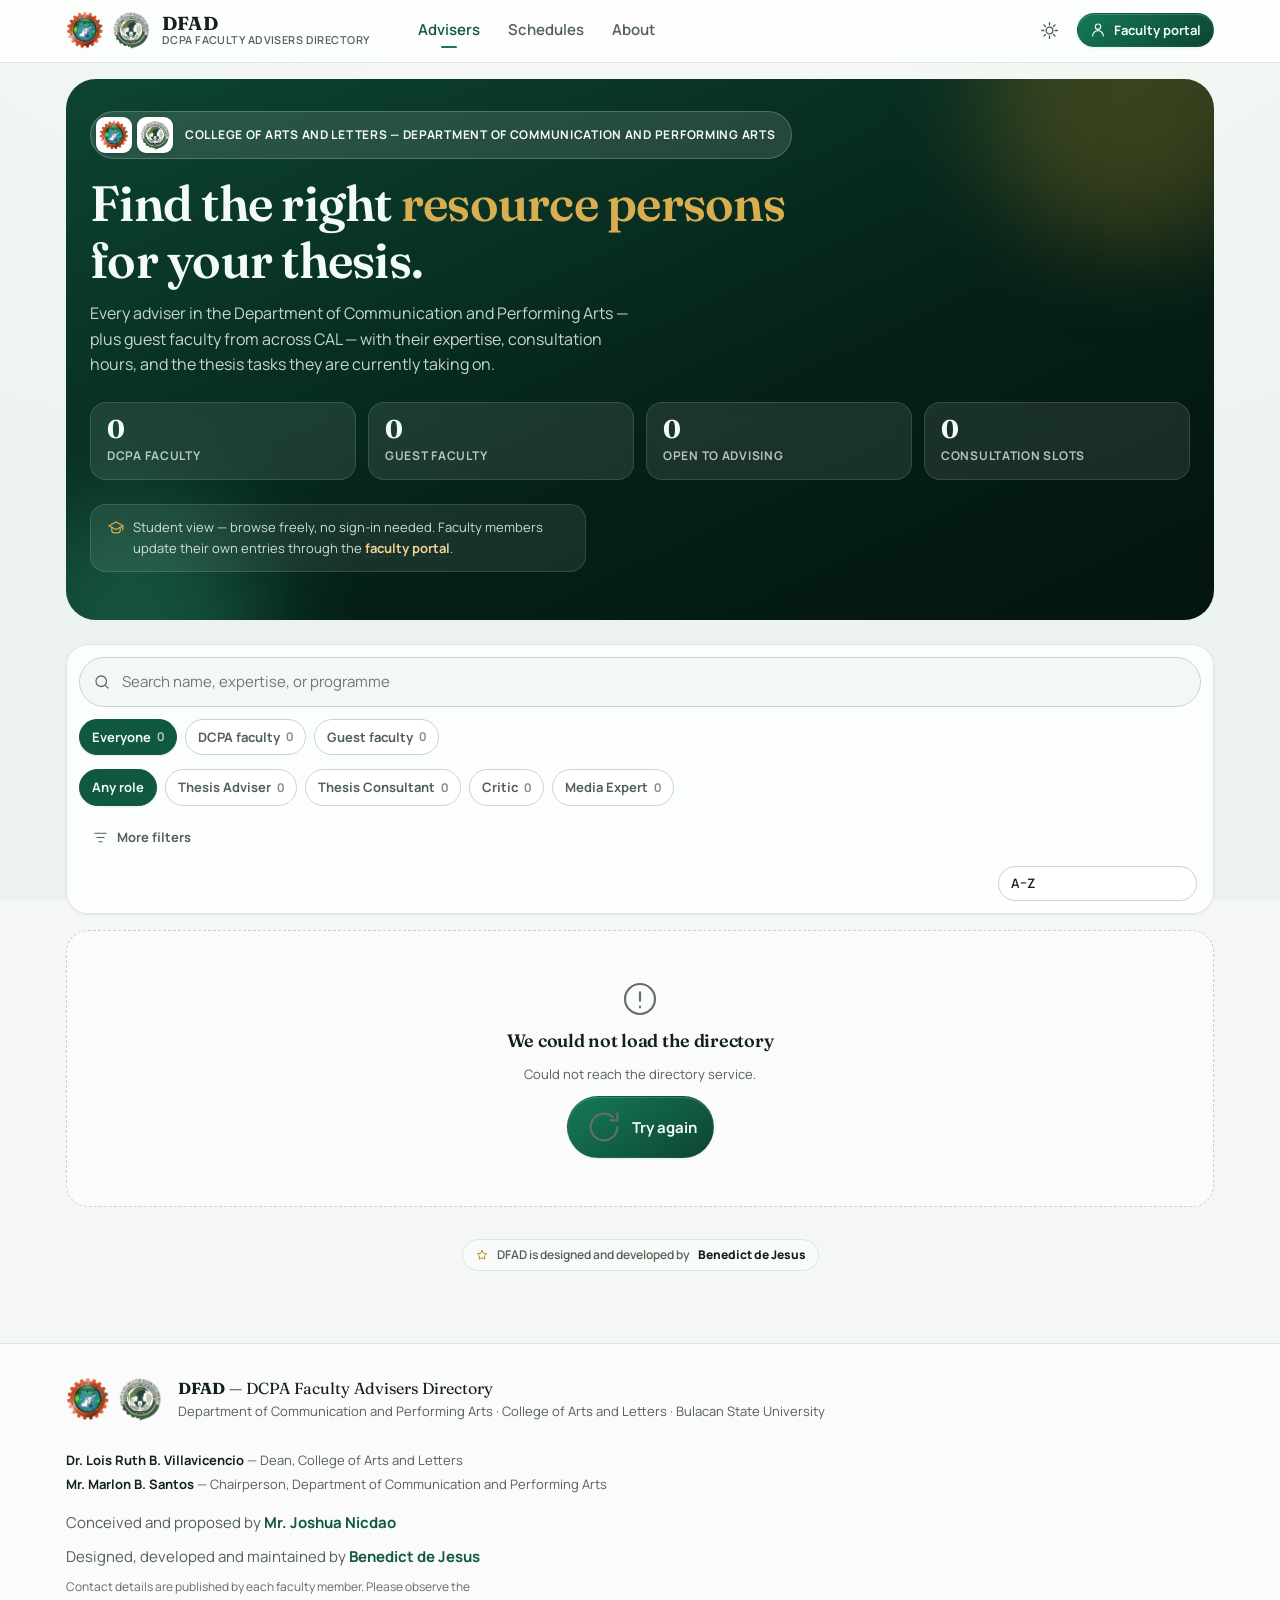
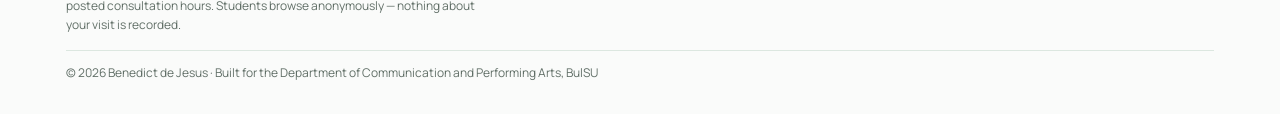
<file: index.html>
<!doctype html>
<html lang="en" data-theme="auto">
<head>
<meta charset="utf-8">
<meta name="viewport" content="width=device-width, initial-scale=1, viewport-fit=cover">
<title>DFAD — DCPA Faculty Advisers Directory | BulSU College of Arts and Letters</title>
<meta name="description" content="Find faculty advisers, consultants, critics and media experts of the Department of Communication and Performing Arts at Bulacan State University — expertise, consultation schedules and availability. Developed by Benedict de Jesus.">

<!-- Authorship -->
<meta name="author" content="Benedict de Jesus">
<meta name="creator" content="Benedict de Jesus">
<meta name="designer" content="Benedict de Jesus">
<meta name="copyright" content="Benedict de Jesus">
<link rel="author" href="humans.txt">

<meta name="color-scheme" content="light dark">
<meta name="theme-color" content="#10593f" media="(prefers-color-scheme: light)">
<meta name="theme-color" content="#0a1310" media="(prefers-color-scheme: dark)">

<meta property="og:title" content="DFAD — DCPA Faculty Advisers Directory">
<meta property="og:description" content="Faculty advisers, consultants, critics and media experts of the Department of Communication and Performing Arts, BulSU College of Arts and Letters. Developed by Benedict de Jesus.">
<meta property="og:type" content="website">
<meta property="article:author" content="Benedict de Jesus">

<!-- The SVG monogram stays the tab icon: at 16px an institutional seal is
     unreadable, while the DCPA seal is used wherever there is room for it. -->
<link rel="icon" href="assets/img/favicon.svg" type="image/svg+xml">
<link rel="icon" href="assets/img/dcpa-logo.png" type="image/png" sizes="192x192">
<link rel="apple-touch-icon" href="assets/img/dcpa-logo.png">
<link rel="manifest" href="manifest.webmanifest">

<link rel="preconnect" href="https://fonts.googleapis.com">
<link rel="preconnect" href="https://fonts.gstatic.com" crossorigin>
<link rel="stylesheet" href="https://fonts.googleapis.com/css2?family=Fraunces:opsz,wght@9..144,500;9..144,700&family=Manrope:wght@400;500;600;700;800&display=swap">

<link rel="stylesheet" href="assets/css/tokens.css">
<link rel="stylesheet" href="assets/css/layout.css">
<link rel="stylesheet" href="assets/css/components.css">

<script type="application/ld+json">
{
  "@context": "https://schema.org",
  "@type": "WebSite",
  "name": "DFAD — DCPA Faculty Advisers Directory",
  "description": "Directory of faculty advisers, consultants, critics and media experts of the Department of Communication and Performing Arts, College of Arts and Letters, Bulacan State University.",
  "author": {
    "@type": "Person",
    "name": "Benedict de Jesus",
    "jobTitle": "Developer and Administrator"
  },
  "creator": { "@type": "Person", "name": "Benedict de Jesus" },
  "publisher": {
    "@type": "CollegeOrUniversity",
    "name": "Bulacan State University",
    "department": {
      "@type": "Organization",
      "name": "Department of Communication and Performing Arts, College of Arts and Letters"
    }
  }
}
</script>

<script>
  // Applied before first paint so the page never flashes the wrong theme.
  (function () {
    try {
      var saved = localStorage.getItem('dad:theme');
      if (saved === 'light' || saved === 'dark') {
        document.documentElement.dataset.theme = saved;
      }
    } catch (e) {}
  })();
</script>
</head>

<body>
<!--
  DFAD — DCPA Faculty Advisers Directory
  Department of Communication and Performing Arts
  College of Arts and Letters, Bulacan State University

  Designed, built and maintained by Benedict de Jesus.
-->
<a class="skip-link" href="#main">Skip to content</a>

<div class="app-frame">

  <header class="topbar" id="topbar">
    <div class="topbar__inner">
      <a class="brand" href="#/" aria-label="DFAD — DCPA Faculty Advisers Directory, home">
        <span class="seals brand__seals">
          <span class="seal seal--adaptive brand__seal-cal">
            <img src="assets/img/cal-logo.png" width="192" height="191"
                 alt="Seal of the College of Arts and Letters, Bulacan State University">
          </span>
          <span class="seal seal--adaptive">
            <img src="assets/img/dcpa-logo.png" width="192" height="192"
                 alt="Seal of the Department of Communication and Performing Arts">
          </span>
        </span>
        <span class="brand__text">
          <strong>DFAD</strong>
          <small>DCPA Faculty Advisers Directory</small>
        </span>
      </a>

      <nav class="topnav" aria-label="Primary">
        <a href="#/" data-nav="home">Advisers</a>
        <a href="#/schedules" data-nav="schedules">Schedules</a>
        <a href="#/about" data-nav="about">About</a>
      </nav>

      <div class="topbar__actions">
        <button class="icon-btn" id="themeToggle" type="button"
                aria-label="Switch colour theme" title="Switch colour theme">
          <svg class="icon-sun" viewBox="0 0 24 24" aria-hidden="true"><circle cx="12" cy="12" r="4.2"></circle><g class="rays"><path d="M12 2v3M12 19v3M2 12h3M19 12h3M4.9 4.9 7 7M17 17l2.1 2.1M19.1 4.9 17 7M7 17l-2.1 2.1"></path></g></svg>
          <svg class="icon-moon" viewBox="0 0 24 24" aria-hidden="true"><path d="M20 14.5A8.5 8.5 0 0 1 9.5 4a8.5 8.5 0 1 0 10.5 10.5z"></path></svg>
        </button>
        <a class="btn btn--primary btn--sm topbar__portal" href="#/portal" data-nav="portal">
          <svg viewBox="0 0 24 24" aria-hidden="true" class="btn__icon"><path d="M12 3a4 4 0 1 1 0 8 4 4 0 0 1 0-8Z"></path><path d="M4 21a8 8 0 0 1 16 0"></path></svg>
          Faculty portal
        </a>
      </div>
    </div>
    <div class="topbar__progress" id="progress" aria-hidden="true"></div>
  </header>

  <main id="main" class="main" tabindex="-1">
    <div id="view" class="view"></div>
  </main>

  <footer class="footer">
    <div class="footer__inner">
      <div class="footer__lockup">
        <span class="seals">
          <span class="seal seal--adaptive" style="--seal:44px">
            <img src="assets/img/cal-logo.png" width="192" height="191" loading="lazy"
                 alt="Seal of the College of Arts and Letters, Bulacan State University">
          </span>
          <span class="seal seal--adaptive" style="--seal:44px">
            <img src="assets/img/dcpa-logo.png" width="192" height="192" loading="lazy"
                 alt="Seal of the Department of Communication and Performing Arts">
          </span>
        </span>
        <div>
          <p class="footer__brand"><strong>DFAD</strong> — DCPA Faculty Advisers Directory</p>
          <p class="footer__meta" id="footerMeta">
            Department of Communication and Performing Arts · College of Arts and Letters ·
            Bulacan State University
          </p>
        </div>
      </div>

      <p class="footer__leadership" id="footerLeadership">
        <span><b data-dean>Dr. Lois Ruth B. Villavicencio</b> — Dean, College of Arts and Letters</span>
        <span><b data-chair>Mr. Marlon B. Santos</b> — Chairperson, Department of Communication and Performing Arts</span>
      </p>

      <p class="footer__author">
        Conceived and proposed by
        <a href="#/about"><strong data-proponent>Mr. Joshua Nicdao</strong></a>
      </p>
      <p class="footer__author">
        Designed, developed and maintained by
        <a href="#/about"><strong data-author>Benedict de Jesus</strong></a>
      </p>
      <p class="footer__legal">
        Contact details are published by each faculty member. Please observe the
        posted consultation hours. Students browse anonymously — nothing about
        your visit is recorded.
      </p>
      <p class="footer__copyright">
        &copy; <span id="footerYear">2026</span> <span data-author>Benedict de Jesus</span> ·
        Built for the Department of Communication and Performing Arts, BulSU
      </p>
    </div>
  </footer>

  <nav class="tabbar" aria-label="Primary (mobile)">
    <a href="#/" data-nav="home">
      <svg viewBox="0 0 24 24" aria-hidden="true"><path d="M4 6h16M4 12h16M4 18h10"></path></svg>
      <span>Advisers</span>
    </a>
    <a href="#/schedules" data-nav="schedules">
      <svg viewBox="0 0 24 24" aria-hidden="true"><rect x="3" y="5" width="18" height="16" rx="3"></rect><path d="M3 10h18M8 3v4M16 3v4"></path></svg>
      <span>Schedules</span>
    </a>
    <a href="#/portal" data-nav="portal">
      <svg viewBox="0 0 24 24" aria-hidden="true"><circle cx="12" cy="8" r="3.6"></circle><path d="M5 20a7 7 0 0 1 14 0"></path></svg>
      <span>Portal</span>
    </a>
    <a href="#/about" data-nav="about">
      <svg viewBox="0 0 24 24" aria-hidden="true"><circle cx="12" cy="12" r="9"></circle><path d="M12 11v5M12 7.6v.6"></path></svg>
      <span>About</span>
    </a>
  </nav>

</div>

<div id="sheetHost"></div>
<div id="toastHost" class="toast-host" role="status" aria-live="polite" aria-atomic="false"></div>

<script type="module" src="assets/js/app.js"></script>
<noscript>
  <div class="noscript">
    DFAD needs JavaScript to load the faculty advisers' directory. Please enable it, or
    contact the department office for a printed copy of consultation hours.
    <p style="margin-top:12px">A project by Benedict de Jesus.</p>
  </div>
</noscript>
</body>
</html>
</file>
<file: assets/css/tokens.css>
/* ==========================================================================
   DFAD — DCPA Faculty Advisers Directory
   Design tokens.

   Built and developed by Benedict de Jesus.

   Palette: College of Arts and Letters green with a gold accent, on warm
   neutrals. To rebrand, change --brand-* and --accent-* only; every surface,
   border, badge and dark-mode value derives from them.
   ========================================================================== */

:root {
  color-scheme: light;

  /* --- brand: CAL green ------------------------------------------------ */
  --brand-900: #052018;
  --brand-800: #0a3325;
  --brand-700: #0d4531;
  --brand-600: #10593f;
  --brand-500: #157a56;
  --brand-400: #2f9c74;
  --brand-300: #6fbf9c;
  --brand-200: #c2e3d5;
  --brand-100: #ecf6f1;

  /* --- accent: academic gold ------------------------------------------- */
  --accent-700: #7d5a10;
  --accent-600: #9c7118;
  --accent-500: #bd8d24;
  --accent-400: #d9ae51;
  --accent-200: #f1e2ba;
  --accent-100: #faf4e5;

  /* --- semantic surfaces ----------------------------------------------- */
  --bg: #f4f7f4;
  --bg-tint: radial-gradient(120% 80% at 50% -10%, #f7fbf8 0%, #eff5f1 55%, #ecf2ee 100%);
  --surface: #ffffff;
  --surface-2: #f9fbf9;
  --surface-3: #eef3ef;
  --surface-inset: #f4f8f5;
  --overlay: rgba(6, 30, 22, .48);

  --line: #dce7e0;
  --line-strong: #c5d5cb;

  --text: #12211b;
  --text-muted: #526158;
  /* Not lighter than this: --text-faint carries the mobile tab-bar labels and
     the footer small print, so it must clear 4.5:1 on both --surface and --bg. */
  --text-faint: #616f67;
  --text-on-brand: #f2fbf6;

  /* Brand colour when it is used as *text* rather than as a fill. It has to
     satisfy contrast against light and dark surfaces, which the fill colours
     cannot — a green dark enough to sit behind white text is unreadable as
     text on a dark card. */
  --brand-ink: var(--brand-600);
  --accent-ink: var(--accent-700);

  /* --- status ---------------------------------------------------------- */
  --ok-bg: #e4f4ea;      --ok-fg: #1b6b3c;      --ok-line: #b5e0c6;
  --warn-bg: #fdf2dd;    --warn-fg: #8a5c09;    --warn-line: #f0d9a8;
  --stop-bg: #fbe9e9;    --stop-fg: #a52a2a;    --stop-line: #ecc9c9;
  --info-bg: #e7eff9;    --info-fg: #27548c;    --info-line: #c4d6ee;

  /* --- elevation -------------------------------------------------------- */
  --shadow-1: 0 1px 2px rgba(10, 45, 33, .05), 0 1px 3px rgba(10, 45, 33, .04);
  --shadow-2: 0 2px 4px rgba(10, 45, 33, .05), 0 8px 20px -6px rgba(10, 45, 33, .13);
  --shadow-3: 0 4px 10px rgba(10, 45, 33, .07), 0 24px 48px -12px rgba(10, 45, 33, .22);
  --ring: 0 0 0 3px var(--brand-200);

  /* --- geometry --------------------------------------------------------- */
  --r-xs: 8px;
  --r-sm: 12px;
  --r-md: 16px;
  --r-lg: 22px;
  --r-xl: 30px;
  --r-pill: 999px;

  --space-1: 4px;
  --space-2: 8px;
  --space-3: 12px;
  --space-4: 16px;
  --space-5: 24px;
  --space-6: 32px;
  --space-7: 48px;
  --space-8: 72px;

  --shell: 1180px;
  --topbar-h: 60px;
  --tabbar-h: calc(58px + env(safe-area-inset-bottom, 0px));

  /* --- type -------------------------------------------------------------- */
  --font-sans: "Manrope", ui-sans-serif, system-ui, -apple-system, "Segoe UI", Roboto,
               "Helvetica Neue", Arial, sans-serif;
  --font-display: "Fraunces", ui-serif, Georgia, "Times New Roman", serif;
  --font-mono: ui-monospace, SFMono-Regular, "SF Mono", Menlo, Consolas, monospace;

  --fs-xs: .75rem;
  --fs-sm: .8125rem;
  --fs-base: .9375rem;
  --fs-md: 1rem;
  --fs-lg: 1.125rem;
  --fs-xl: 1.375rem;
  --fs-2xl: clamp(1.55rem, 1.1rem + 2vw, 2.1rem);
  --fs-3xl: clamp(2rem, 1.2rem + 3.6vw, 3.1rem);

  /* --- motion ------------------------------------------------------------ */
  --ease-out: cubic-bezier(.22, 1, .36, 1);
  --ease-in-out: cubic-bezier(.65, 0, .35, 1);
  --ease-spring: cubic-bezier(.34, 1.56, .64, 1);
  --t-fast: 140ms;
  --t-base: 240ms;
  --t-slow: 420ms;

  /* --- brand colours of linked services --------------------------------- */
  --facebook: #1877f2;
  --linkedin: #0a66c2;
}

/* --- dark: follows the OS unless the user pinned light ------------------- */
@media (prefers-color-scheme: dark) {
  :root:not([data-theme="light"]) {
    color-scheme: dark;

    --brand-200: #1d4a38;
    --brand-100: #10281f;
    /* Text-weight brand colours, lightened so they stay legible on dark. */
    --brand-ink: #6fbf9c;
    --accent-ink: #e2bd6b;
    --accent-200: #4a3a17;
    --accent-100: #2a2110;

    --bg: #0a1310;
    --bg-tint: radial-gradient(120% 80% at 50% -10%, #132621 0%, #0d1a16 55%, #0a1310 100%);
    --surface: #121e19;
    --surface-2: #16251f;
    --surface-3: #1d3028;
    --surface-inset: #0f1a15;
    --overlay: rgba(2, 9, 6, .68);

    --line: #24382e;
    --line-strong: #35503f;

    --text: #e9f4ee;
    --text-muted: #a3b8ac;
    --text-faint: #7b9186;
    --text-on-brand: #f2fbf6;

    --ok-bg: #10301e;    --ok-fg: #7cd8a0;    --ok-line: #22513a;
    --warn-bg: #322610;  --warn-fg: #edc172;  --warn-line: #54401c;
    --stop-bg: #351717;  --stop-fg: #f0a5a5;  --stop-line: #582929;
    --info-bg: #142238;  --info-fg: #a5c2ec;  --info-line: #2a3d60;

    --shadow-1: 0 1px 2px rgba(0, 0, 0, .5);
    --shadow-2: 0 2px 6px rgba(0, 0, 0, .45), 0 12px 28px -10px rgba(0, 0, 0, .7);
    --shadow-3: 0 6px 14px rgba(0, 0, 0, .5), 0 30px 60px -14px rgba(0, 0, 0, .8);
    --ring: 0 0 0 3px rgba(47, 156, 116, .4);

    --facebook: #4f96ff;
    --linkedin: #4d9ae0;
  }
}

/* --- dark: explicitly pinned by the user --------------------------------- */
:root[data-theme="dark"] {
  color-scheme: dark;

  --brand-200: #1d4a38;
  --brand-100: #10281f;
  /* Text-weight brand colours, lightened so they stay legible on dark. */
  --brand-ink: #6fbf9c;
  --accent-ink: #e2bd6b;
  --accent-200: #4a3a17;
  --accent-100: #2a2110;

  --bg: #0a1310;
  --bg-tint: radial-gradient(120% 80% at 50% -10%, #132621 0%, #0d1a16 55%, #0a1310 100%);
  --surface: #121e19;
  --surface-2: #16251f;
  --surface-3: #1d3028;
  --surface-inset: #0f1a15;
  --overlay: rgba(2, 9, 6, .68);

  --line: #24382e;
  --line-strong: #35503f;

  --text: #e9f4ee;
  --text-muted: #a3b8ac;
  --text-faint: #7b9186;
  --text-on-brand: #f2fbf6;

  --ok-bg: #10301e;    --ok-fg: #7cd8a0;    --ok-line: #22513a;
  --warn-bg: #322610;  --warn-fg: #edc172;  --warn-line: #54401c;
  --stop-bg: #351717;  --stop-fg: #f0a5a5;  --stop-line: #582929;
  --info-bg: #142238;  --info-fg: #a5c2ec;  --info-line: #2a3d60;

  --shadow-1: 0 1px 2px rgba(0, 0, 0, .5);
  --shadow-2: 0 2px 6px rgba(0, 0, 0, .45), 0 12px 28px -10px rgba(0, 0, 0, .7);
  --shadow-3: 0 6px 14px rgba(0, 0, 0, .5), 0 30px 60px -14px rgba(0, 0, 0, .8);
  --ring: 0 0 0 3px rgba(47, 156, 116, .4);

  --facebook: #4f96ff;
  --linkedin: #4d9ae0;
}

/* Users who ask for less motion get none of the decorative kind. */
@media (prefers-reduced-motion: reduce) {
  :root {
    --t-fast: 1ms;
    --t-base: 1ms;
    --t-slow: 1ms;
  }
  *, *::before, *::after {
    animation-duration: 1ms !important;
    animation-iteration-count: 1 !important;
    transition-duration: 1ms !important;
    scroll-behavior: auto !important;
  }
}
</file>
<file: assets/css/layout.css>
/* ==========================================================================
   DFAD — reset, shell and page layout (mobile-first)
   ========================================================================== */

*, *::before, *::after { box-sizing: border-box; }

html {
  -webkit-text-size-adjust: 100%;
  scroll-behavior: smooth;
}

body {
  margin: 0;
  min-height: 100dvh;
  font-family: var(--font-sans);
  font-size: var(--fs-base);
  line-height: 1.6;
  color: var(--text);
  background: var(--bg);
  background-image: var(--bg-tint);
  background-attachment: fixed;
  -webkit-font-smoothing: antialiased;
  text-rendering: optimizeLegibility;
  overflow-wrap: break-word;
}

body.is-locked { overflow: hidden; }

h1, h2, h3, h4 {
  margin: 0;
  font-family: var(--font-display);
  font-weight: 600;
  line-height: 1.15;
  letter-spacing: -.015em;
  font-optical-sizing: auto;
}

p { margin: 0; }
ul, ol { margin: 0; padding: 0; list-style: none; }

a {
  color: var(--brand-ink);
  text-decoration-color: color-mix(in srgb, var(--brand-600) 35%, transparent);
  text-underline-offset: 3px;
}
a:hover { text-decoration-color: currentColor; }

img { max-width: 100%; display: block; }

svg { fill: none; stroke: currentColor; stroke-width: 1.7; stroke-linecap: round; stroke-linejoin: round; }

button, input, select, textarea { font: inherit; color: inherit; }
button { cursor: pointer; }

:where(a, button, input, select, textarea, [tabindex]):focus-visible {
  outline: 2px solid var(--brand-500);
  outline-offset: 2px;
  border-radius: var(--r-xs);
}

::selection { background: var(--brand-200); color: var(--text); }

/* --- scrollbars ---------------------------------------------------------- */
* { scrollbar-width: thin; scrollbar-color: var(--line-strong) transparent; }
*::-webkit-scrollbar { width: 10px; height: 10px; }
*::-webkit-scrollbar-thumb {
  background: var(--line-strong);
  border-radius: var(--r-pill);
  border: 3px solid transparent;
  background-clip: content-box;
}

/* --- skip link ----------------------------------------------------------- */
.skip-link {
  position: fixed;
  inset-inline-start: var(--space-3);
  inset-block-start: -100px;
  z-index: 200;
  padding: var(--space-2) var(--space-4);
  background: var(--brand-600);
  color: var(--text-on-brand);
  border-radius: var(--r-sm);
  font-weight: 700;
  text-decoration: none;
  transition: inset-block-start var(--t-base) var(--ease-out);
}
.skip-link:focus { inset-block-start: var(--space-3); }

/* ==========================================================================
   Shell
   ========================================================================== */

.app-frame {
  display: flex;
  flex-direction: column;
  min-height: 100dvh;
}

.main {
  flex: 1;
  padding-block: var(--space-4) var(--space-7);
  padding-bottom: calc(var(--tabbar-h) + var(--space-6));
  outline: none;
}

.shell {
  width: 100%;
  max-width: var(--shell);
  margin-inline: auto;
  padding-inline: var(--space-4);
}

/* --- top bar ------------------------------------------------------------- */
.topbar {
  position: sticky;
  top: 0;
  z-index: 60;
  background: color-mix(in srgb, var(--surface) 78%, transparent);
  border-bottom: 1px solid var(--line);
  backdrop-filter: saturate(1.5) blur(14px);
  -webkit-backdrop-filter: saturate(1.5) blur(14px);
  transition: box-shadow var(--t-base) var(--ease-out),
              background-color var(--t-base) var(--ease-out);
}
.topbar.is-stuck { box-shadow: var(--shadow-2); }

.topbar__inner {
  max-width: var(--shell);
  margin-inline: auto;
  min-height: var(--topbar-h);
  padding-inline: var(--space-4);
  display: flex;
  align-items: center;
  gap: var(--space-3);
}

.topbar__actions {
  margin-inline-start: auto;
  display: flex;
  align-items: center;
  gap: var(--space-2);
}

.topbar__progress {
  height: 2px;
  width: 100%;
  transform-origin: 0 50%;
  transform: scaleX(0);
  background: linear-gradient(90deg, var(--brand-500), var(--accent-500));
  opacity: 0;
  transition: transform var(--t-slow) var(--ease-out), opacity var(--t-fast) linear;
}
.topbar__progress.is-active { opacity: 1; transform: scaleX(.7); }
.topbar__progress.is-done { opacity: 0; transform: scaleX(1); }

/* --- brand --------------------------------------------------------------- */
.brand {
  display: inline-flex;
  align-items: center;
  gap: var(--space-3);
  text-decoration: none;
  color: inherit;
  border-radius: var(--r-sm);
}
.brand__seals { flex: none; }
/* 38px tile leaves the artwork at 32px once the dark-mode plate takes its
   3px padding — below about 28px the ring lettering stops resolving. */
.brand__seals .seal { --seal: 38px; }
.brand:hover .seal { transform: translateY(-1px); }

.brand__text { display: flex; flex-direction: column; line-height: 1.1; }
.brand__text strong {
  font-family: var(--font-display);
  font-size: 1.18rem;
  font-weight: 700;
  letter-spacing: .01em;
}
.brand__text small {
  font-size: .68rem;
  color: var(--text-muted);
  letter-spacing: .04em;
  text-transform: uppercase;
  font-weight: 600;
}
/* Narrow phones: both seals still fit beside "DFAD", so only the descriptor
   line drops — the full name stays in the tab title and the footer. */
@media (max-width: 420px) {
  .brand__text small { display: none; }
}

/* --- desktop nav --------------------------------------------------------- */
.topnav { display: none; }

.topbar__portal .btn__icon { width: 16px; height: 16px; }

/* The bottom tab bar already carries Portal on phones — repeating it in the
   header only crowds the brand lockup out of the space it needs.
   `.topbar` prefix needed: plain `.topbar__portal` ties with `.btn`, which is
   declared later in components.css and would win the display property. */
@media (max-width: 859px) {
  .topbar .topbar__portal { display: none; }
}

@media (min-width: 860px) {
  .topnav {
    display: flex;
    gap: var(--space-1);
    margin-inline-start: var(--space-5);
  }
  .topnav a {
    position: relative;
    padding: var(--space-2) var(--space-3);
    border-radius: var(--r-sm);
    color: var(--text-muted);
    font-weight: 600;
    text-decoration: none;
    transition: color var(--t-fast) var(--ease-out), background-color var(--t-fast) var(--ease-out);
  }
  .topnav a:hover { color: var(--text); background: var(--surface-3); }
  .topnav a[aria-current="page"] { color: var(--brand-ink); }
  .topnav a[aria-current="page"]::after {
    content: "";
    position: absolute;
    left: 50%;
    bottom: 2px;
    width: 16px;
    height: 2px;
    border-radius: 2px;
    background: var(--brand-500);
    transform: translateX(-50%);
    animation: nav-underline var(--t-base) var(--ease-out);
  }
}
@keyframes nav-underline {
  from { width: 0; opacity: 0; }
  to { width: 16px; opacity: 1; }
}

/* --- mobile tab bar ------------------------------------------------------ */
.tabbar {
  position: fixed;
  inset-inline: 0;
  bottom: 0;
  z-index: 60;
  display: grid;
  grid-template-columns: repeat(4, 1fr);
  gap: 2px;
  padding: 6px 6px calc(6px + env(safe-area-inset-bottom, 0px));
  background: color-mix(in srgb, var(--surface) 88%, transparent);
  border-top: 1px solid var(--line);
  backdrop-filter: blur(16px) saturate(1.4);
  -webkit-backdrop-filter: blur(16px) saturate(1.4);
}
.tabbar a {
  display: grid;
  justify-items: center;
  gap: 3px;
  padding: 7px 4px;
  border-radius: var(--r-sm);
  color: var(--text-faint);
  font-size: .68rem;
  font-weight: 700;
  letter-spacing: .01em;
  text-decoration: none;
  transition: color var(--t-fast) var(--ease-out), background-color var(--t-fast) var(--ease-out);
}
.tabbar a svg { width: 21px; height: 21px; transition: transform var(--t-base) var(--ease-spring); }
.tabbar a:active svg { transform: scale(.86); }
.tabbar a[aria-current="page"] { color: var(--brand-ink); background: var(--brand-100); }
.tabbar a[aria-current="page"] svg { transform: translateY(-1px) scale(1.06); }

@media (min-width: 860px) {
  .tabbar { display: none; }
  .main { padding-bottom: var(--space-8); }
  :root { --tabbar-h: 0px; }
}

/* --- footer -------------------------------------------------------------- */
.footer {
  border-top: 1px solid var(--line);
  background: color-mix(in srgb, var(--surface) 55%, transparent);
  margin-bottom: var(--tabbar-h);
}
.footer__inner {
  max-width: var(--shell);
  margin-inline: auto;
  padding: var(--space-6) var(--space-4);
  display: grid;
  gap: var(--space-2);
  font-size: var(--fs-sm);
  color: var(--text-muted);
}
.footer__lockup {
  display: flex;
  align-items: center;
  gap: var(--space-4);
  flex-wrap: wrap;
  margin-block-end: var(--space-2);
}
.footer__brand { font-family: var(--font-display); font-size: var(--fs-md); color: var(--text); }
.footer__leadership {
  display: grid;
  gap: 3px;
  padding-block-start: var(--space-3);
  font-size: var(--fs-sm);
  color: var(--text-muted);
}
.footer__leadership b { color: var(--text); font-weight: 700; }
.footer__author {
  font-size: var(--fs-base);
  color: var(--text-muted);
  padding-block-start: var(--space-2);
}
/* Two credit lines sit together — only the first needs the gap above. */
.footer__author + .footer__author { padding-block-start: 2px; }
.footer__author strong { color: var(--brand-ink); }
.footer__author a { text-decoration: none; }
.footer__author a:hover strong { text-decoration: underline; text-underline-offset: 3px; }
.footer__legal { color: var(--text-faint); font-size: var(--fs-xs); max-width: 62ch; }
.footer__copyright {
  color: var(--text-faint);
  font-size: var(--fs-xs);
  padding-block-start: var(--space-3);
  border-block-start: 1px solid var(--line);
  margin-block-start: var(--space-2);
}

@media (min-width: 860px) { .footer { margin-bottom: 0; } }

/* --- page rhythm --------------------------------------------------------- */
.view { display: block; }

.section { margin-block: var(--space-6); }
.section + .section { margin-block-start: var(--space-7); }

.section__head {
  display: flex;
  align-items: flex-end;
  justify-content: space-between;
  gap: var(--space-3);
  margin-block-end: var(--space-4);
  flex-wrap: wrap;
}
.section__title { font-size: var(--fs-xl); }
.section__sub { font-size: var(--fs-sm); color: var(--text-muted); }

.stack { display: grid; gap: var(--space-4); }
.stack--tight { gap: var(--space-2); }
.row { display: flex; align-items: center; gap: var(--space-2); flex-wrap: wrap; }
.spacer { flex: 1; }

.grid-cards {
  display: grid;
  gap: var(--space-4);
  grid-template-columns: 1fr;
}
@media (min-width: 620px) {
  .grid-cards { grid-template-columns: repeat(2, minmax(0, 1fr)); }
}
@media (min-width: 1000px) {
  .grid-cards { grid-template-columns: repeat(3, minmax(0, 1fr)); }
}

.noscript {
  max-width: 60ch;
  margin: var(--space-7) auto;
  padding: var(--space-5);
  border: 1px solid var(--line);
  border-radius: var(--r-md);
  background: var(--surface);
  text-align: center;
}

/* --- entrance animations ------------------------------------------------- */
@keyframes rise {
  from { opacity: 0; transform: translateY(14px); }
  to { opacity: 1; transform: none; }
}
@keyframes fade {
  from { opacity: 0; }
  to { opacity: 1; }
}
@keyframes pop {
  0% { opacity: 0; transform: scale(.94); }
  100% { opacity: 1; transform: scale(1); }
}

.view > * { animation: rise var(--t-slow) var(--ease-out) both; }

.reveal { opacity: 0; transform: translateY(16px); }
.reveal.is-in {
  opacity: 1;
  transform: none;
  transition: opacity var(--t-slow) var(--ease-out), transform var(--t-slow) var(--ease-out);
  transition-delay: var(--stagger, 0ms);
}

@media (prefers-reduced-motion: reduce) {
  .reveal { opacity: 1; transform: none; }
  .view > * { animation: none; }
}

/* View Transitions, where the browser supports them. */
@view-transition { navigation: auto; }
::view-transition-old(root) { animation: fade 120ms var(--ease-out) reverse; }
::view-transition-new(root) { animation: rise 260ms var(--ease-out); }
</file>
<file: assets/css/components.css>
/* ==========================================================================
   DFAD — components
   ========================================================================== */

/* --------------------------------------------------------------------------
   Buttons
   -------------------------------------------------------------------------- */
.btn {
  --btn-bg: var(--surface);
  --btn-fg: var(--text);
  --btn-line: var(--line-strong);
  position: relative;
  display: inline-flex;
  align-items: center;
  justify-content: center;
  gap: var(--space-2);
  padding: 10px var(--space-4);
  min-height: 42px;
  border: 1px solid var(--btn-line);
  border-radius: var(--r-pill);
  background: var(--btn-bg);
  color: var(--btn-fg);
  font-weight: 700;
  font-size: var(--fs-base);
  line-height: 1;
  text-decoration: none;
  white-space: nowrap;
  transition: transform var(--t-fast) var(--ease-out),
              box-shadow var(--t-fast) var(--ease-out),
              background-color var(--t-fast) var(--ease-out),
              border-color var(--t-fast) var(--ease-out),
              opacity var(--t-fast) linear;
}
.btn:hover { transform: translateY(-1px); box-shadow: var(--shadow-2); }
.btn:active { transform: translateY(0) scale(.985); box-shadow: var(--shadow-1); }
.btn[disabled], .btn[aria-disabled="true"] {
  opacity: .55;
  pointer-events: none;
  transform: none;
}
.btn__icon { width: 17px; height: 17px; flex: none; }

.btn--primary {
  --btn-bg: linear-gradient(145deg, var(--brand-500), var(--brand-700));
  --btn-fg: var(--text-on-brand);
  --btn-line: transparent;
  box-shadow: var(--shadow-1), inset 0 1px 0 rgba(255, 255, 255, .16);
}
.btn--primary:hover { --btn-bg: linear-gradient(145deg, var(--brand-400), var(--brand-600)); }

.btn--accent {
  --btn-bg: linear-gradient(145deg, var(--accent-500), var(--accent-700));
  --btn-fg: #241a05;
  --btn-line: transparent;
}

.btn--ghost { --btn-bg: transparent; --btn-line: transparent; color: var(--text-muted); }
.btn--ghost:hover { --btn-bg: var(--surface-3); color: var(--text); box-shadow: none; }

.btn--danger { --btn-bg: var(--stop-bg); --btn-fg: var(--stop-fg); --btn-line: var(--stop-line); }
.btn--danger:hover { --btn-bg: var(--stop-fg); --btn-fg: #fff; }

.btn--sm { min-height: 34px; padding: 6px var(--space-3); font-size: var(--fs-sm); }
.btn--lg { min-height: 50px; padding: 14px var(--space-5); font-size: var(--fs-md); }
.btn--block { width: 100%; }

.btn.is-busy { pointer-events: none; color: transparent; }
.btn.is-busy::after {
  content: "";
  position: absolute;
  inset: 50% auto auto 50%;
  width: 17px;
  height: 17px;
  margin: -9px 0 0 -9px;
  border: 2px solid currentColor;
  border-top-color: transparent;
  border-radius: 50%;
  color: var(--btn-fg);
  animation: spin .7s linear infinite;
}
@keyframes spin { to { transform: rotate(360deg); } }

.icon-btn {
  display: inline-grid;
  place-items: center;
  width: 40px;
  height: 40px;
  border: 1px solid transparent;
  border-radius: var(--r-pill);
  background: transparent;
  color: var(--text-muted);
  transition: background-color var(--t-fast) var(--ease-out),
              color var(--t-fast) var(--ease-out),
              transform var(--t-fast) var(--ease-spring);
}
.icon-btn:hover { background: var(--surface-3); color: var(--text); }
.icon-btn:active { transform: scale(.9); }
.icon-btn svg { width: 19px; height: 19px; }

/* theme toggle icon swap */
#themeToggle .icon-moon { display: none; }
:root[data-theme="dark"] #themeToggle .icon-sun { display: none; }
:root[data-theme="dark"] #themeToggle .icon-moon { display: block; }
@media (prefers-color-scheme: dark) {
  :root:not([data-theme="light"]) #themeToggle .icon-sun { display: none; }
  :root:not([data-theme="light"]) #themeToggle .icon-moon { display: block; }
}
#themeToggle .rays { transition: transform var(--t-slow) var(--ease-spring); transform-origin: 12px 12px; }
#themeToggle:hover .rays { transform: rotate(45deg); }

/* --------------------------------------------------------------------------
   Cards & panels
   -------------------------------------------------------------------------- */
.card {
  position: relative;
  background: var(--surface);
  border: 1px solid var(--line);
  border-radius: var(--r-lg);
  box-shadow: var(--shadow-1);
  transition: transform var(--t-base) var(--ease-out),
              box-shadow var(--t-base) var(--ease-out),
              border-color var(--t-base) var(--ease-out);
}
.card--pad { padding: var(--space-5); }

.panel {
  background: var(--surface);
  border: 1px solid var(--line);
  border-radius: var(--r-lg);
  padding: var(--space-5);
  box-shadow: var(--shadow-1);
}
.panel__title {
  font-size: var(--fs-lg);
  margin-block-end: var(--space-1);
}
.panel__sub {
  font-size: var(--fs-sm);
  color: var(--text-muted);
  margin-block-end: var(--space-4);
}

/* --------------------------------------------------------------------------
   Hero
   -------------------------------------------------------------------------- */
.hero {
  position: relative;
  overflow: hidden;
  border-radius: var(--r-xl);
  padding: var(--space-6) var(--space-5) var(--space-7);
  background: linear-gradient(155deg, var(--brand-700) 0%, var(--brand-900) 60%, #03150f 100%);
  color: var(--text-on-brand);
  isolation: isolate;
}
.hero::before,
.hero::after {
  content: "";
  position: absolute;
  border-radius: 50%;
  filter: blur(50px);
  z-index: -1;
  animation: drift 18s var(--ease-in-out) infinite alternate;
}
.hero::before {
  width: 300px; height: 300px;
  background: color-mix(in srgb, var(--accent-500) 55%, transparent);
  top: -130px; right: -70px;
  opacity: .5;
}
.hero::after {
  width: 260px; height: 260px;
  background: color-mix(in srgb, var(--brand-400) 70%, transparent);
  bottom: -140px; left: -60px;
  opacity: .55;
  animation-delay: -8s;
}
@keyframes drift {
  from { transform: translate3d(0, 0, 0) scale(1); }
  to { transform: translate3d(-24px, 22px, 0) scale(1.14); }
}

.hero__eyebrow {
  display: inline-flex;
  align-items: center;
  gap: var(--space-3);
  padding: 5px var(--space-4) 5px 5px;
  border-radius: var(--r-pill);
  background: rgba(255, 255, 255, .12);
  border: 1px solid rgba(255, 255, 255, .2);
  font-size: var(--fs-xs);
  font-weight: 700;
  letter-spacing: .06em;
  text-transform: uppercase;
  max-width: 100%;
}
.hero__eyebrow .seals { gap: 5px; }
.hero__eyebrow > span:last-child { min-width: 0; }

/* Both institution names are spelled out in full here, which in letterspaced
   caps runs to four lines on a narrow phone and starts out-shouting the
   headline. Dropping to sentence case keeps every word and halves the height. */
@media (max-width: 560px) {
  .hero__eyebrow {
    text-transform: none;
    letter-spacing: .005em;
    font-size: var(--fs-sm);
    border-radius: var(--r-lg);
  }
}
.hero__title {
  font-size: var(--fs-3xl);
  margin-block: var(--space-4) var(--space-3);
  max-width: 22ch;
}
.hero__title em {
  font-style: normal;
  color: var(--accent-400);
}
.hero__lead {
  max-width: 54ch;
  color: rgba(242, 251, 246, .82);
  font-size: var(--fs-md);
}
/* A grid, not wrapping flex: four stats on one row collapse to a tidy 2x2 on
   phones instead of 3 + 1 orphan. */
.hero__stats {
  display: grid;
  grid-template-columns: repeat(2, minmax(0, 1fr));
  gap: var(--space-3);
  margin-block-start: var(--space-5);
}
@media (min-width: 680px) {
  .hero__stats { grid-template-columns: repeat(4, minmax(0, 1fr)); }
}
.hero__stat {
  padding: var(--space-3) var(--space-4);
  border-radius: var(--r-md);
  background: rgba(255, 255, 255, .09);
  border: 1px solid rgba(255, 255, 255, .13);
  backdrop-filter: blur(6px);
}
.hero__stat b {
  display: block;
  font-family: var(--font-display);
  font-size: 1.6rem;
  line-height: 1.1;
  font-variant-numeric: tabular-nums;
}
.hero__stat span {
  font-size: var(--fs-xs);
  text-transform: uppercase;
  letter-spacing: .06em;
  color: rgba(242, 251, 246, .72);
  font-weight: 700;
}

.hero__note {
  display: flex;
  align-items: flex-start;
  gap: var(--space-2);
  margin-block-start: var(--space-5);
  padding: var(--space-3) var(--space-4);
  border-radius: var(--r-md);
  background: rgba(255, 255, 255, .08);
  border: 1px solid rgba(255, 255, 255, .13);
  font-size: var(--fs-sm);
  color: rgba(242, 251, 246, .84);
  max-width: 62ch;
}
.hero__note svg { width: 18px; height: 18px; flex: none; margin-top: 2px; color: var(--accent-400); }
/* The hero is dark in both themes, so this is a fixed light gold rather than a
   token — --accent-400 only reaches 4.2:1 here, just under AA for body text. */
.hero__note a { color: #f0d492; font-weight: 700; }

/* --------------------------------------------------------------------------
   Search & filters
   -------------------------------------------------------------------------- */
.filterbar {
  position: sticky;
  top: var(--topbar-h);
  z-index: 40;
  margin-block: var(--space-5) var(--space-4);
  padding: var(--space-3);
  border-radius: var(--r-lg);
  background: color-mix(in srgb, var(--surface) 85%, transparent);
  border: 1px solid var(--line);
  box-shadow: var(--shadow-1);
  backdrop-filter: blur(14px) saturate(1.4);
  -webkit-backdrop-filter: blur(14px) saturate(1.4);
}

.search {
  position: relative;
  display: flex;
  align-items: center;
}
.search svg {
  position: absolute;
  left: 14px;
  width: 18px;
  height: 18px;
  color: var(--text-faint);
  pointer-events: none;
}
.search input {
  width: 100%;
  padding: 12px var(--space-5) 12px 42px;
  border: 1px solid var(--line-strong);
  border-radius: var(--r-pill);
  background: var(--surface-inset);
  transition: border-color var(--t-fast) var(--ease-out), box-shadow var(--t-fast) var(--ease-out);
}
.search input:focus {
  outline: none;
  border-color: var(--brand-500);
  box-shadow: var(--ring);
}
.search__clear {
  position: absolute;
  right: 8px;
  width: 30px; height: 30px;
  display: none;
  place-items: center;
  border: 0;
  border-radius: 50%;
  background: var(--surface-3);
  color: var(--text-muted);
}
.search.has-value .search__clear { display: grid; }

.chiprow {
  display: flex;
  gap: var(--space-2);
  margin-block-start: var(--space-3);
  overflow-x: auto;
  scrollbar-width: none;
  padding-block-end: 2px;
  scroll-snap-type: x proximity;
  -webkit-overflow-scrolling: touch;
}
.chiprow::-webkit-scrollbar { display: none; }
.chiprow--wrap { flex-wrap: wrap; overflow: visible; }

/* Finger-sized targets on touch devices without inflating the desktop UI. */
@media (pointer: coarse) {
  .chip, .toggle { min-height: 40px; }
  .btn--sm { min-height: 40px; }
  .icon-btn { width: 44px; height: 44px; }
  .task__glyph { width: 44px; height: 44px; }
  .task__level button { min-height: 40px; padding-inline: 16px; }
}

.chip {
  flex: none;
  scroll-snap-align: start;
  display: inline-flex;
  align-items: center;
  gap: 6px;
  padding: 7px var(--space-3);
  border: 1px solid var(--line-strong);
  border-radius: var(--r-pill);
  background: var(--surface);
  color: var(--text-muted);
  font-size: var(--fs-sm);
  font-weight: 700;
  transition: all var(--t-fast) var(--ease-out);
}
.chip:hover { color: var(--text); border-color: var(--brand-400); }
.chip[aria-pressed="true"] {
  background: var(--brand-600);
  border-color: var(--brand-600);
  color: var(--text-on-brand);
  box-shadow: var(--shadow-1);
}
.chip__count {
  font-variant-numeric: tabular-nums;
  font-size: var(--fs-xs);
  opacity: .7;
}

.filterbar__meta {
  display: flex;
  align-items: center;
  justify-content: space-between;
  gap: var(--space-3);
  margin-block-start: var(--space-3);
  padding-inline: var(--space-1);
  font-size: var(--fs-sm);
  color: var(--text-muted);
}
.filterbar__meta select {
  padding: 6px var(--space-3);
  border: 1px solid var(--line-strong);
  border-radius: var(--r-pill);
  background: var(--surface);
  font-size: var(--fs-sm);
  font-weight: 600;
}

/* --------------------------------------------------------------------------
   Faculty card
   -------------------------------------------------------------------------- */
.fcard {
  display: flex;
  flex-direction: column;
  gap: var(--space-3);
  padding: var(--space-4);
  text-align: start;
  width: 100%;
  cursor: pointer;
  background: var(--surface);
  border: 1px solid var(--line);
  border-radius: var(--r-lg);
  box-shadow: var(--shadow-1);
  transition: transform var(--t-base) var(--ease-out),
              box-shadow var(--t-base) var(--ease-out),
              border-color var(--t-base) var(--ease-out);
}
@media (hover: hover) {
  .fcard:hover {
    transform: translateY(-3px);
    box-shadow: var(--shadow-3);
    border-color: var(--brand-200);
  }
}
.fcard:active { transform: translateY(0) scale(.995); }

.fcard__top { display: flex; gap: var(--space-3); align-items: flex-start; }

.avatar {
  --size: 54px;
  position: relative;
  width: var(--size);
  height: var(--size);
  flex: none;
  border-radius: 18px;
  overflow: hidden;
  background: linear-gradient(145deg, var(--brand-500), var(--brand-800));
  color: var(--text-on-brand);
  display: grid;
  place-items: center;
  font-family: var(--font-display);
  font-weight: 700;
  font-size: calc(var(--size) * .36);
  letter-spacing: .01em;
  box-shadow: inset 0 1px 0 rgba(255, 255, 255, .2);
}
.avatar img { width: 100%; height: 100%; object-fit: cover; }
.avatar--lg { --size: 84px; border-radius: 24px; }

.fcard__name {
  font-family: var(--font-display);
  font-size: var(--fs-lg);
  font-weight: 600;
  line-height: 1.2;
  margin-block-end: 2px;
}
.fcard__rank {
  font-size: var(--fs-sm);
  color: var(--text-muted);
  line-height: 1.35;
}
.fcard__tags { display: flex; flex-wrap: wrap; gap: 6px; }

.fcard__expertise {
  font-size: var(--fs-sm);
  color: var(--text-muted);
  display: -webkit-box;
  -webkit-line-clamp: 2;
  -webkit-box-orient: vertical;
  overflow: hidden;
}

.fcard__foot {
  display: flex;
  align-items: center;
  gap: var(--space-2);
  margin-block-start: auto;
  padding-block-start: var(--space-3);
  border-top: 1px dashed var(--line);
  font-size: var(--fs-sm);
  color: var(--text-muted);
}
.fcard__foot svg { width: 15px; height: 15px; flex: none; }

/* --------------------------------------------------------------------------
   Badges & pills
   -------------------------------------------------------------------------- */
.badge {
  display: inline-flex;
  align-items: center;
  gap: 5px;
  padding: 3px 9px;
  border-radius: var(--r-pill);
  border: 1px solid var(--line);
  background: var(--surface-3);
  color: var(--text-muted);
  font-size: var(--fs-xs);
  font-weight: 700;
  letter-spacing: .01em;
  line-height: 1.5;
  white-space: nowrap;
}
.badge--brand { background: var(--brand-100); border-color: var(--brand-200); color: var(--brand-ink); }
.badge--accent { background: var(--accent-100); border-color: var(--accent-200); color: var(--accent-ink); }
.badge--ok { background: var(--ok-bg); border-color: var(--ok-line); color: var(--ok-fg); }
.badge--warn { background: var(--warn-bg); border-color: var(--warn-line); color: var(--warn-fg); }
.badge--stop { background: var(--stop-bg); border-color: var(--stop-line); color: var(--stop-fg); }
.badge--info { background: var(--info-bg); border-color: var(--info-line); color: var(--info-fg); }

.dot { width: 7px; height: 7px; border-radius: 50%; background: currentColor; flex: none; }
.dot--pulse { position: relative; }
.dot--pulse::after {
  content: "";
  position: absolute;
  inset: -3px;
  border-radius: 50%;
  border: 1px solid currentColor;
  opacity: .6;
  animation: ping 2.2s var(--ease-out) infinite;
}
@keyframes ping {
  0% { transform: scale(.7); opacity: .7; }
  80%, 100% { transform: scale(1.7); opacity: 0; }
}

/* role availability matrix */
.roles {
  display: grid;
  grid-template-columns: repeat(2, minmax(0, 1fr));
  gap: var(--space-2);
}
@media (min-width: 520px) { .roles { grid-template-columns: repeat(4, minmax(0, 1fr)); } }
.role {
  padding: var(--space-3);
  border-radius: var(--r-md);
  border: 1px solid var(--line);
  background: var(--surface-2);
  text-align: center;
}
.role__label {
  display: block;
  font-size: var(--fs-xs);
  font-weight: 700;
  text-transform: uppercase;
  letter-spacing: .05em;
  color: var(--text-faint);
  margin-block-end: 6px;
}
.role[data-state="Open"] { background: var(--ok-bg); border-color: var(--ok-line); }
.role[data-state="Limited"] { background: var(--warn-bg); border-color: var(--warn-line); }
.role[data-state="Closed"] { opacity: .72; }

/* --------------------------------------------------------------------------
   Sheet / dialog
   -------------------------------------------------------------------------- */
.scrim {
  position: fixed;
  inset: 0;
  z-index: 90;
  background: var(--overlay);
  backdrop-filter: blur(3px);
  -webkit-backdrop-filter: blur(3px);
  animation: fade var(--t-base) var(--ease-out);
}
.scrim.is-closing { animation: fade var(--t-fast) var(--ease-out) reverse forwards; }

.sheet {
  position: fixed;
  inset-inline: 0;
  bottom: 0;
  z-index: 91;
  max-height: 92dvh;
  display: flex;
  flex-direction: column;
  background: var(--surface);
  border-radius: var(--r-xl) var(--r-xl) 0 0;
  box-shadow: var(--shadow-3);
  animation: sheet-up var(--t-base) var(--ease-out);
  overscroll-behavior: contain;
}
.sheet.is-closing { animation: sheet-up var(--t-fast) var(--ease-in-out) reverse forwards; }
@keyframes sheet-up {
  from { transform: translateY(100%); opacity: .6; }
  to { transform: none; opacity: 1; }
}

.sheet__grab {
  width: 42px;
  height: 4px;
  border-radius: var(--r-pill);
  background: var(--line-strong);
  margin: 10px auto 0;
  flex: none;
}
.sheet__head {
  display: flex;
  align-items: flex-start;
  gap: var(--space-3);
  padding: var(--space-4) var(--space-5) var(--space-3);
  border-bottom: 1px solid var(--line);
  flex: none;
}
.sheet__title { font-size: var(--fs-xl); line-height: 1.2; }
.sheet__sub { font-size: var(--fs-sm); color: var(--text-muted); margin-block-start: 2px; }
.sheet__close { margin-inline-start: auto; flex: none; }
.sheet__body {
  padding: var(--space-5);
  overflow-y: auto;
  overscroll-behavior: contain;
  padding-bottom: calc(var(--space-5) + env(safe-area-inset-bottom, 0px));
}
.sheet__foot {
  flex: none;
  display: flex;
  gap: var(--space-2);
  padding: var(--space-3) var(--space-5);
  padding-bottom: calc(var(--space-3) + env(safe-area-inset-bottom, 0px));
  border-top: 1px solid var(--line);
  background: var(--surface-2);
}

@media (min-width: 760px) {
  .sheet {
    inset: 50% auto auto 50%;
    transform: translate(-50%, -50%);
    width: min(720px, calc(100vw - 48px));
    max-height: min(86dvh, 820px);
    border-radius: var(--r-xl);
    animation: dialog-in var(--t-base) var(--ease-out);
  }
  .sheet.is-closing { animation: dialog-in var(--t-fast) var(--ease-in-out) reverse forwards; }
  .sheet__grab { display: none; }
  @keyframes dialog-in {
    from { transform: translate(-50%, calc(-50% + 18px)) scale(.97); opacity: 0; }
    to { transform: translate(-50%, -50%) scale(1); opacity: 1; }
  }
}

/* --------------------------------------------------------------------------
   Profile detail
   -------------------------------------------------------------------------- */
.profile__head {
  display: flex;
  gap: var(--space-4);
  align-items: flex-start;
  flex-wrap: wrap;
}
.profile__id { min-width: 200px; flex: 1; }
.profile__name { font-size: var(--fs-2xl); line-height: 1.15; }
.profile__rank { color: var(--text-muted); font-size: var(--fs-base); }

.deflist { display: grid; gap: var(--space-3); }
.deflist__row {
  display: grid;
  grid-template-columns: 22px 1fr;
  gap: var(--space-3);
  align-items: start;
  font-size: var(--fs-base);
}
.deflist__row svg { width: 18px; height: 18px; color: var(--text-faint); margin-top: 3px; }
.deflist dt {
  font-size: var(--fs-xs);
  text-transform: uppercase;
  letter-spacing: .05em;
  color: var(--text-faint);
  font-weight: 700;
}
.deflist dd { margin: 0; }

.tabs {
  display: flex;
  gap: 4px;
  padding: 4px;
  border-radius: var(--r-pill);
  background: var(--surface-inset);
  border: 1px solid var(--line);
  margin-block: var(--space-4);
  overflow-x: auto;
  scrollbar-width: none;
}
.tabs::-webkit-scrollbar { display: none; }
.tabs button {
  flex: 1;
  min-width: max-content;
  padding: 8px var(--space-4);
  border: 0;
  border-radius: var(--r-pill);
  background: transparent;
  color: var(--text-muted);
  font-weight: 700;
  font-size: var(--fs-sm);
  transition: color var(--t-fast) var(--ease-out), background-color var(--t-base) var(--ease-out);
}
.tabs button[aria-selected="true"] {
  background: var(--surface);
  color: var(--brand-ink);
  box-shadow: var(--shadow-1);
}

.tabpanel { animation: rise var(--t-base) var(--ease-out); }

/* --------------------------------------------------------------------------
   Schedule
   -------------------------------------------------------------------------- */
.slotlist { display: grid; gap: var(--space-2); }

.slot {
  display: grid;
  grid-template-columns: 68px 1fr auto;
  gap: var(--space-3);
  align-items: center;
  padding: var(--space-3);
  border: 1px solid var(--line);
  border-radius: var(--r-md);
  background: var(--surface-2);
  transition: border-color var(--t-fast) var(--ease-out), background-color var(--t-fast) var(--ease-out);
}
.slot:hover { border-color: var(--brand-200); background: var(--surface); }
.slot.is-now { border-color: var(--ok-line); background: var(--ok-bg); }

.slot__day {
  text-align: center;
  padding: 6px 4px;
  border-radius: var(--r-sm);
  background: var(--brand-100);
  color: var(--brand-ink);
  font-size: var(--fs-xs);
  font-weight: 800;
  letter-spacing: .06em;
  text-transform: uppercase;
}
.slot__time {
  font-weight: 700;
  font-variant-numeric: tabular-nums;
}
.slot__meta { font-size: var(--fs-sm); color: var(--text-muted); }
.slot__actions { display: flex; gap: 4px; }

.weekgrid { display: grid; gap: var(--space-4); }
.weekday__head {
  display: flex;
  align-items: baseline;
  gap: var(--space-2);
  margin-block-end: var(--space-2);
  position: sticky;
  top: calc(var(--topbar-h) + 4px);
  z-index: 20;
  padding: 6px var(--space-3);
  border-radius: var(--r-pill);
  background: color-mix(in srgb, var(--surface) 88%, transparent);
  backdrop-filter: blur(10px);
  border: 1px solid var(--line);
  width: max-content;
}
.weekday__head h3 { font-size: var(--fs-md); }
.weekday__head span { font-size: var(--fs-xs); color: var(--text-muted); font-weight: 700; }
.weekday.is-today .weekday__head { border-color: var(--brand-400); }

/* --------------------------------------------------------------------------
   Forms
   -------------------------------------------------------------------------- */
.form { display: grid; gap: var(--space-4); }
.form__grid { display: grid; gap: var(--space-4); }
@media (min-width: 620px) {
  .form__grid--2 { grid-template-columns: repeat(2, minmax(0, 1fr)); }
  .form__grid--3 { grid-template-columns: repeat(3, minmax(0, 1fr)); }
}

.field { display: grid; gap: 6px; }
.field > label {
  font-size: var(--fs-sm);
  font-weight: 700;
  color: var(--text);
}
.field__hint { font-size: var(--fs-xs); color: var(--text-faint); }
.field__error { font-size: var(--fs-xs); color: var(--stop-fg); font-weight: 600; }

.input, .select, .textarea {
  width: 100%;
  padding: 11px var(--space-3);
  border: 1px solid var(--line-strong);
  border-radius: var(--r-sm);
  background: var(--surface-inset);
  color: var(--text);
  transition: border-color var(--t-fast) var(--ease-out), box-shadow var(--t-fast) var(--ease-out);
}
.textarea { min-height: 110px; resize: vertical; line-height: 1.55; }
.input:focus, .select:focus, .textarea:focus {
  outline: none;
  border-color: var(--brand-500);
  box-shadow: var(--ring);
}
.input[aria-invalid="true"], .textarea[aria-invalid="true"] { border-color: var(--stop-fg); }
.input::placeholder, .textarea::placeholder { color: var(--text-faint); }

.select {
  appearance: none;
  padding-inline-end: var(--space-6);
  background-image: url("data:image/svg+xml,%3Csvg xmlns='http://www.w3.org/2000/svg' viewBox='0 0 24 24' fill='none' stroke='%238a7278' stroke-width='2' stroke-linecap='round'%3E%3Cpath d='m6 9 6 6 6-6'/%3E%3C/svg%3E");
  background-repeat: no-repeat;
  background-position: right 10px center;
  background-size: 17px;
}

.input--code {
  font-family: var(--font-mono);
  font-size: 1.1rem;
  letter-spacing: .18em;
  text-align: center;
  text-transform: uppercase;
  padding-block: 14px;
}

.switch {
  display: flex;
  align-items: center;
  gap: var(--space-3);
  padding: var(--space-3);
  border: 1px solid var(--line);
  border-radius: var(--r-md);
  background: var(--surface-2);
  cursor: pointer;
  transition: border-color var(--t-fast) var(--ease-out), background-color var(--t-fast) var(--ease-out);
}
.switch:hover { border-color: var(--brand-200); }
.switch input { position: absolute; opacity: 0; pointer-events: none; }
.switch__track {
  position: relative;
  width: 42px;
  height: 24px;
  flex: none;
  border-radius: var(--r-pill);
  background: var(--line-strong);
  transition: background-color var(--t-base) var(--ease-out);
}
.switch__track::after {
  content: "";
  position: absolute;
  top: 3px;
  left: 3px;
  width: 18px;
  height: 18px;
  border-radius: 50%;
  background: #fff;
  box-shadow: var(--shadow-1);
  transition: transform var(--t-base) var(--ease-spring);
}
.switch input:checked + .switch__track { background: var(--brand-500); }
.switch input:checked + .switch__track::after { transform: translateX(18px); }
.switch input:focus-visible + .switch__track { box-shadow: var(--ring); }
.switch__text { display: grid; gap: 1px; }
.switch__text b { font-size: var(--fs-base); font-weight: 700; }
.switch__text span { font-size: var(--fs-xs); color: var(--text-muted); }

/* A sticky footer for long forms, so Save is always a thumb away. */
.form__actions {
  position: sticky;
  bottom: 0;
  z-index: 5;
  display: flex;
  align-items: center;
  gap: var(--space-3);
  flex-wrap: wrap;
  margin-block-start: var(--space-2);
  padding-block: var(--space-3);
  background: linear-gradient(to top, var(--surface) 72%, transparent);
}

/* Profile completeness meter on the faculty dashboard. */
.meter { margin-block: var(--space-4) var(--space-2); }
.meter__bar {
  height: 7px;
  border-radius: var(--r-pill);
  background: var(--surface-3);
  overflow: hidden;
}
.meter__bar span {
  display: block;
  height: 100%;
  border-radius: var(--r-pill);
  background: linear-gradient(90deg, var(--brand-500), var(--accent-500));
  transition: width var(--t-slow) var(--ease-out);
}
.meter__label {
  display: flex;
  align-items: center;
  gap: 6px;
  margin-block-start: 8px;
  font-size: var(--fs-xs);
  color: var(--text-muted);
}
.meter__label svg { width: 15px; height: 15px; flex: none; }

/* Field labels that carry a service glyph (Facebook, LinkedIn). */
.field > label { display: flex; align-items: center; gap: 6px; }
.field > label svg { width: 15px; height: 15px; color: var(--text-faint); }

/* multi-select as toggle chips */
.togglegroup { display: flex; flex-wrap: wrap; gap: var(--space-2); }
.toggle {
  padding: 8px var(--space-3);
  border: 1px solid var(--line-strong);
  border-radius: var(--r-pill);
  background: var(--surface);
  font-size: var(--fs-sm);
  font-weight: 700;
  color: var(--text-muted);
  transition: all var(--t-fast) var(--ease-out);
}
.toggle[aria-pressed="true"] {
  background: var(--brand-100);
  border-color: var(--brand-400);
  color: var(--brand-ink);
}

/* tag editor */
.tagfield {
  display: flex;
  flex-wrap: wrap;
  gap: 6px;
  padding: 8px;
  border: 1px solid var(--line-strong);
  border-radius: var(--r-sm);
  background: var(--surface-inset);
}
.tagfield:focus-within { border-color: var(--brand-500); box-shadow: var(--ring); }
.tagfield input {
  flex: 1 1 120px;
  min-width: 120px;
  border: 0;
  background: transparent;
  padding: 4px;
}
.tagfield input:focus { outline: none; }
.tag {
  display: inline-flex;
  align-items: center;
  gap: 5px;
  padding: 4px 6px 4px 10px;
  border-radius: var(--r-pill);
  background: var(--brand-100);
  border: 1px solid var(--brand-200);
  color: var(--brand-ink);
  font-size: var(--fs-sm);
  font-weight: 700;
  animation: pop var(--t-base) var(--ease-spring);
}
.tag button {
  display: grid;
  place-items: center;
  width: 18px; height: 18px;
  border: 0;
  border-radius: 50%;
  background: transparent;
  color: inherit;
  opacity: .7;
}
.tag button:hover { opacity: 1; background: var(--brand-200); }
.tag svg { width: 12px; height: 12px; }

/* --------------------------------------------------------------------------
   Social actions — what students tap to reach an adviser
   -------------------------------------------------------------------------- */
.socials {
  display: grid;
  grid-template-columns: repeat(auto-fit, minmax(150px, 1fr));
  gap: var(--space-2);
}

.social-btn {
  --social: var(--brand-600);
  display: flex;
  align-items: center;
  gap: var(--space-3);
  padding: 11px var(--space-4);
  min-height: 48px;
  border: 1px solid var(--line-strong);
  border-radius: var(--r-md);
  background: var(--surface-2);
  color: var(--text);
  font-weight: 700;
  font-size: var(--fs-sm);
  text-decoration: none;
  transition: transform var(--t-fast) var(--ease-out),
              box-shadow var(--t-fast) var(--ease-out),
              border-color var(--t-fast) var(--ease-out),
              background-color var(--t-fast) var(--ease-out);
}
.social-btn:hover {
  transform: translateY(-1px);
  box-shadow: var(--shadow-2);
  border-color: var(--social);
  background: var(--surface);
}
.social-btn:active { transform: translateY(0) scale(.99); }
.social-btn__glyph {
  display: grid;
  place-items: center;
  width: 32px;
  height: 32px;
  flex: none;
  border-radius: 10px;
  background: color-mix(in srgb, var(--social) 14%, transparent);
  color: var(--social);
}
.social-btn__glyph svg { width: 18px; height: 18px; }
.social-btn__text { display: grid; line-height: 1.25; min-width: 0; }
.social-btn__text small {
  font-size: var(--fs-xs);
  font-weight: 600;
  color: var(--text-faint);
  overflow: hidden;
  text-overflow: ellipsis;
  white-space: nowrap;
}
.social-btn--facebook { --social: var(--facebook); }
.social-btn--linkedin { --social: var(--linkedin); }
.social-btn--website { --social: var(--brand-500); }

/* compact icon-only version, used on directory cards */
.social-mini {
  display: inline-grid;
  place-items: center;
  width: 30px;
  height: 30px;
  border-radius: 9px;
  border: 1px solid var(--line);
  background: var(--surface-2);
  color: var(--social, var(--text-muted));
  transition: transform var(--t-fast) var(--ease-spring), border-color var(--t-fast) var(--ease-out);
}
.social-mini svg { width: 15px; height: 15px; }
.social-mini:hover { transform: scale(1.08); border-color: currentColor; }

/* --------------------------------------------------------------------------
   Photo uploader
   -------------------------------------------------------------------------- */
.photofield {
  display: flex;
  gap: var(--space-4);
  align-items: center;
  flex-wrap: wrap;
  padding: var(--space-4);
  border: 1px dashed var(--line-strong);
  border-radius: var(--r-md);
  background: var(--surface-2);
  transition: border-color var(--t-fast) var(--ease-out), background-color var(--t-fast) var(--ease-out);
}
.photofield.is-dragover {
  border-color: var(--brand-500);
  background: var(--brand-100);
}
.photofield__preview { position: relative; flex: none; }
.photofield__preview .avatar { --size: 88px; border-radius: 26px; }
.photofield__actions { display: grid; gap: var(--space-2); flex: 1; min-width: 190px; }
.photofield__hint { font-size: var(--fs-xs); color: var(--text-faint); }
.photofield input[type="file"] { display: none; }

.photofield__busy {
  position: absolute;
  inset: 0;
  display: grid;
  place-items: center;
  border-radius: 26px;
  background: color-mix(in srgb, var(--surface) 72%, transparent);
}
.photofield__busy::after {
  content: "";
  width: 22px; height: 22px;
  border: 2px solid var(--brand-500);
  border-top-color: transparent;
  border-radius: 50%;
  animation: spin .7s linear infinite;
}

/* --------------------------------------------------------------------------
   Thesis task picker
   -------------------------------------------------------------------------- */
.tasks { display: grid; gap: var(--space-3); }

.task {
  display: grid;
  grid-template-columns: 44px 1fr auto;
  align-items: center;
  gap: var(--space-3);
  padding: var(--space-3) var(--space-4);
  border: 1px solid var(--line);
  border-radius: var(--r-md);
  background: var(--surface-2);
  cursor: pointer;
  transition: border-color var(--t-fast) var(--ease-out),
              background-color var(--t-fast) var(--ease-out),
              box-shadow var(--t-fast) var(--ease-out);
}
.task:hover { border-color: var(--brand-300); }
.task.is-on {
  border-color: var(--brand-400);
  background: var(--brand-100);
  box-shadow: var(--shadow-1);
}
.task__glyph {
  display: grid;
  place-items: center;
  width: 40px;
  height: 40px;
  padding: 0;
  border: 0;
  border-radius: 13px;
  background: var(--surface-3);
  color: var(--text-faint);
  transition: background-color var(--t-base) var(--ease-out), color var(--t-base) var(--ease-out);
}
.task.is-on .task__glyph { background: var(--brand-500); color: var(--text-on-brand); }
.task__glyph svg { width: 19px; height: 19px; }
.task__glyph > span { grid-area: 1 / 1; display: grid; place-items: center; }
.task__glyph-on { opacity: 0; transform: scale(.6); transition: all var(--t-base) var(--ease-spring); }
.task.is-on .task__glyph-on { opacity: 1; transform: none; }
.task.is-on .task__glyph-off { opacity: 0; }
.task__glyph-off { transition: opacity var(--t-fast) var(--ease-out); }

.task__text { display: grid; gap: 1px; min-width: 0; }
.task__text b { font-size: var(--fs-base); }
.task__text span { font-size: var(--fs-xs); color: var(--text-muted); }

/* the Open / Limited refinement, revealed once a task is switched on */
.task__level {
  display: none;
  gap: 3px;
  padding: 3px;
  border-radius: var(--r-pill);
  background: var(--surface);
  border: 1px solid var(--line);
}
.task.is-on .task__level { display: flex; animation: pop var(--t-base) var(--ease-spring); }
.task__level button {
  min-height: 34px;
  padding: 6px 13px;
  border: 0;
  border-radius: var(--r-pill);
  background: transparent;
  color: var(--text-muted);
  font-size: var(--fs-xs);
  font-weight: 800;
  transition: background-color var(--t-fast) var(--ease-out), color var(--t-fast) var(--ease-out);
}
.task__level button[aria-pressed="true"] { background: var(--brand-600); color: var(--text-on-brand); }

@media (max-width: 520px) {
  .task { grid-template-columns: 40px 1fr; }
  .task__level { grid-column: 1 / -1; justify-self: start; }
}

/* --------------------------------------------------------------------------
   Institutional seals (CAL and DCPA)
   --------------------------------------------------------------------------
   Both seals are detailed, busy marks with transparent backgrounds, and they
   pull in opposite directions: CAL is orange-red, DCPA is green. Two rules
   keep them readable and stop them fighting the interface:

   1. Never below 26px — under that the ring text turns to mush.
   2. On any dark surface they sit on a light tile, otherwise DCPA's dark green
      outline disappears into the background entirely.
   -------------------------------------------------------------------------- */

.seal {
  --seal: 34px;
  width: var(--seal);
  height: var(--seal);
  flex: none;
  display: grid;
  place-items: center;
  border-radius: 9px;
  transition: background-color var(--t-base) var(--ease-out),
              transform var(--t-base) var(--ease-spring);
}
.seal img {
  width: 100%;
  height: 100%;
  object-fit: contain;
  display: block;
}

/* A light tile: always on, for seals placed on a permanently dark surface. */
.seal--plated {
  background: #fff;
  padding: 3px;
  box-shadow: 0 1px 3px rgba(0, 0, 0, .22);
}

/* Adaptive: bare on light themes, tiled once the surface goes dark. */
:root[data-theme="dark"] .seal--adaptive {
  background: rgba(255, 255, 255, .93);
  padding: 3px;
}
@media (prefers-color-scheme: dark) {
  :root:not([data-theme="light"]) .seal--adaptive {
    background: rgba(255, 255, 255, .93);
    padding: 3px;
  }
}

/* A pair of seals with a hairline between them. */
.seals {
  display: flex;
  align-items: center;
  gap: var(--space-2);
}
.seals__rule {
  width: 1px;
  align-self: stretch;
  margin-block: 3px;
  background: var(--line-strong);
  flex: none;
}

/* The large lockup used on the About page. */
.seal-lockup {
  display: flex;
  align-items: center;
  gap: var(--space-5);
  flex-wrap: wrap;
  padding: var(--space-5);
  border-radius: var(--r-lg);
  border: 1px solid var(--line);
  background: var(--surface-2);
}
.seal-lockup .seal { --seal: 92px; border-radius: 16px; }
.seal-lockup__text { flex: 1; min-width: 200px; }
.seal-lockup__text h3 { font-size: var(--fs-md); }
.seal-lockup__text p { font-size: var(--fs-sm); color: var(--text-muted); margin-top: 4px; }

/* --------------------------------------------------------------------------
   Author credit
   -------------------------------------------------------------------------- */
.credit {
  display: inline-flex;
  align-items: center;
  gap: var(--space-2);
  padding: 5px var(--space-3);
  border-radius: var(--r-pill);
  border: 1px solid var(--line);
  background: var(--surface-2);
  color: var(--text-muted);
  font-size: var(--fs-xs);
  font-weight: 600;
}
.credit b { color: var(--text); font-weight: 800; }
.credit svg { width: 14px; height: 14px; color: var(--accent-500); }

.author-card {
  display: flex;
  gap: var(--space-4);
  align-items: flex-start;
  padding: var(--space-5);
  border-radius: var(--r-lg);
  border: 1px solid var(--brand-200);
  background: linear-gradient(150deg, var(--brand-100), var(--surface) 70%);
}
.author-card__mark {
  display: grid;
  place-items: center;
  width: 56px;
  height: 56px;
  flex: none;
  border-radius: 18px;
  background: linear-gradient(145deg, var(--brand-500), var(--brand-800));
  color: var(--text-on-brand);
  font-family: var(--font-display);
  font-weight: 700;
  font-size: 1.15rem;
  box-shadow: var(--shadow-1);
}
/* College Dean and Department Chairperson. Presented as leadership of the
   institution DFAD serves — deliberately a separate block from the developer
   credit, so neither reads as a claim on the other. */
.leaders { display: grid; gap: var(--space-3); margin-block-start: var(--space-2); }
.leader {
  display: flex;
  align-items: center;
  gap: var(--space-3);
  padding: var(--space-3) var(--space-4);
  border: 1px solid var(--line);
  border-radius: var(--r-md);
  background: var(--surface-2);
}
.leader__mark {
  display: grid;
  place-items: center;
  width: 36px;
  height: 36px;
  flex: none;
  border-radius: 11px;
  background: var(--accent-100);
  color: var(--accent-ink);
}
.leader__mark svg { width: 18px; height: 18px; }
.leader__text { display: grid; gap: 1px; min-width: 0; }
.leader__text b { font-size: var(--fs-base); }
.leader__text span { font-size: var(--fs-xs); color: var(--text-muted); }

/* The proponent's card is tinted gold rather than green so the two credits
   read as distinct contributions — the idea, and the build. */
.author-card--proponent {
  border-color: var(--accent-200);
  background: linear-gradient(150deg, var(--accent-100), var(--surface) 70%);
}
.author-card--proponent .author-card__mark {
  background: linear-gradient(145deg, var(--accent-500), var(--accent-700));
  color: #241a05;
}
.author-card--proponent .author-card__role { color: var(--accent-ink) !important; }

.author-card h3 { font-size: var(--fs-lg); }
.author-card p { font-size: var(--fs-sm); color: var(--text-muted); margin-top: 4px; }
.author-card__role {
  font-weight: 800;
  color: var(--brand-ink) !important;
  text-transform: uppercase;
  letter-spacing: .05em;
  font-size: var(--fs-xs) !important;
  margin-top: 2px !important;
}

/* --------------------------------------------------------------------------
   Notices, empty & skeleton states
   -------------------------------------------------------------------------- */
.notice {
  display: flex;
  gap: var(--space-3);
  padding: var(--space-3) var(--space-4);
  border-radius: var(--r-md);
  border: 1px solid var(--info-line);
  background: var(--info-bg);
  color: var(--info-fg);
  font-size: var(--fs-sm);
}
.notice svg { width: 18px; height: 18px; flex: none; margin-top: 2px; }
.notice--warn { border-color: var(--warn-line); background: var(--warn-bg); color: var(--warn-fg); }
.notice--stop { border-color: var(--stop-line); background: var(--stop-bg); color: var(--stop-fg); }
.notice--ok { border-color: var(--ok-line); background: var(--ok-bg); color: var(--ok-fg); }
.notice b { font-weight: 800; }

.empty {
  display: grid;
  justify-items: center;
  gap: var(--space-3);
  padding: var(--space-7) var(--space-4);
  text-align: center;
  color: var(--text-muted);
  border: 1px dashed var(--line-strong);
  border-radius: var(--r-lg);
  background: color-mix(in srgb, var(--surface) 50%, transparent);
}
.empty svg { width: 40px; height: 40px; color: var(--text-faint); stroke-width: 1.3; }
.empty h3 { font-size: var(--fs-lg); color: var(--text); }
.empty p { max-width: 44ch; font-size: var(--fs-sm); }

.skel {
  position: relative;
  overflow: hidden;
  background: var(--surface-3);
  border-radius: var(--r-sm);
}
.skel::after {
  content: "";
  position: absolute;
  inset: 0;
  transform: translateX(-100%);
  background: linear-gradient(90deg, transparent, color-mix(in srgb, var(--surface) 85%, transparent), transparent);
  animation: shimmer 1.4s infinite;
}
@keyframes shimmer { to { transform: translateX(100%); } }
.skel--line { height: 12px; }
.skel--title { height: 18px; width: 60%; }
.skel--avatar { width: 54px; height: 54px; border-radius: 18px; }

/* --------------------------------------------------------------------------
   Toasts
   -------------------------------------------------------------------------- */
.toast-host {
  position: fixed;
  z-index: 120;
  left: 50%;
  transform: translateX(-50%);
  bottom: calc(var(--tabbar-h) + var(--space-3));
  display: grid;
  gap: var(--space-2);
  width: min(440px, calc(100vw - 24px));
  pointer-events: none;
}
@media (min-width: 860px) {
  .toast-host { left: auto; right: var(--space-5); transform: none; bottom: var(--space-5); }
}
.toast {
  pointer-events: auto;
  display: flex;
  align-items: flex-start;
  gap: var(--space-3);
  padding: var(--space-3) var(--space-4);
  border-radius: var(--r-md);
  background: var(--surface);
  border: 1px solid var(--line);
  box-shadow: var(--shadow-3);
  font-size: var(--fs-sm);
  animation: toast-in var(--t-base) var(--ease-spring);
}
.toast.is-closing { animation: toast-out var(--t-fast) var(--ease-in-out) forwards; }
@keyframes toast-in { from { opacity: 0; transform: translateY(14px) scale(.96); } to { opacity: 1; transform: none; } }
@keyframes toast-out { to { opacity: 0; transform: translateY(8px) scale(.97); } }
.toast svg { width: 18px; height: 18px; flex: none; margin-top: 1px; }
.toast--ok { border-color: var(--ok-line); color: var(--ok-fg); background: var(--ok-bg); }
.toast--err { border-color: var(--stop-line); color: var(--stop-fg); background: var(--stop-bg); }
.toast__close { margin-inline-start: auto; background: none; border: 0; color: inherit; opacity: .6; }
.toast__close:hover { opacity: 1; }

/* --------------------------------------------------------------------------
   Code reveal (shown once after issuing/rotating an access code)
   -------------------------------------------------------------------------- */
.codebox {
  display: grid;
  gap: var(--space-3);
  padding: var(--space-4);
  border-radius: var(--r-md);
  border: 1px dashed var(--brand-400);
  background: var(--brand-100);
  text-align: center;
}
.codebox output {
  font-family: var(--font-mono);
  font-size: 1.35rem;
  font-weight: 700;
  letter-spacing: .16em;
  color: var(--brand-ink);
  word-break: break-all;
}

/* --------------------------------------------------------------------------
   Misc
   -------------------------------------------------------------------------- */
.visually-hidden {
  position: absolute !important;
  width: 1px; height: 1px;
  padding: 0; margin: -1px;
  overflow: hidden;
  clip: rect(0 0 0 0);
  white-space: nowrap;
  border: 0;
}

.divider { height: 1px; background: var(--line); margin-block: var(--space-4); border: 0; }

/* --- disclosure widgets -------------------------------------------------- */
details > summary { list-style: none; cursor: pointer; }
details > summary::-webkit-details-marker { display: none; }
details > summary::marker { content: ""; }

.filter-more > summary { display: inline-flex; }
.filter-more[open] > summary { color: var(--brand-ink); }

.faq > summary {
  display: flex;
  align-items: center;
  gap: var(--space-3);
}
.faq > summary::after {
  content: "";
  width: 9px;
  height: 9px;
  margin-inline-start: auto;
  flex: none;
  border-right: 2px solid var(--text-faint);
  border-bottom: 2px solid var(--text-faint);
  transform: rotate(45deg) translate(-2px, -2px);
  transition: transform var(--t-base) var(--ease-out);
}
.faq[open] > summary::after { transform: rotate(225deg) translate(-2px, -2px); }
.faq[open] { border-color: var(--brand-200); }
.faq > p { animation: rise var(--t-base) var(--ease-out); }

.kbd {
  font-family: var(--font-mono);
  font-size: var(--fs-xs);
  padding: 2px 6px;
  border: 1px solid var(--line-strong);
  border-bottom-width: 2px;
  border-radius: 6px;
  background: var(--surface-2);
}

.link-list { display: flex; flex-wrap: wrap; gap: var(--space-2); }
.link-list a {
  display: inline-flex;
  align-items: center;
  gap: 6px;
  padding: 6px var(--space-3);
  border-radius: var(--r-pill);
  border: 1px solid var(--line-strong);
  background: var(--surface-2);
  color: var(--text-muted);
  font-size: var(--fs-sm);
  font-weight: 600;
  text-decoration: none;
  transition: all var(--t-fast) var(--ease-out);
}
.link-list a:hover { color: var(--brand-ink); border-color: var(--brand-400); background: var(--brand-100); }
.link-list svg { width: 14px; height: 14px; }

.setup-card {
  max-width: 640px;
  margin-inline: auto;
}
.setup-card code {
  font-family: var(--font-mono);
  font-size: var(--fs-sm);
  background: var(--surface-inset);
  padding: 2px 6px;
  border-radius: 6px;
  border: 1px solid var(--line);
  word-break: break-all;
}
</file>
